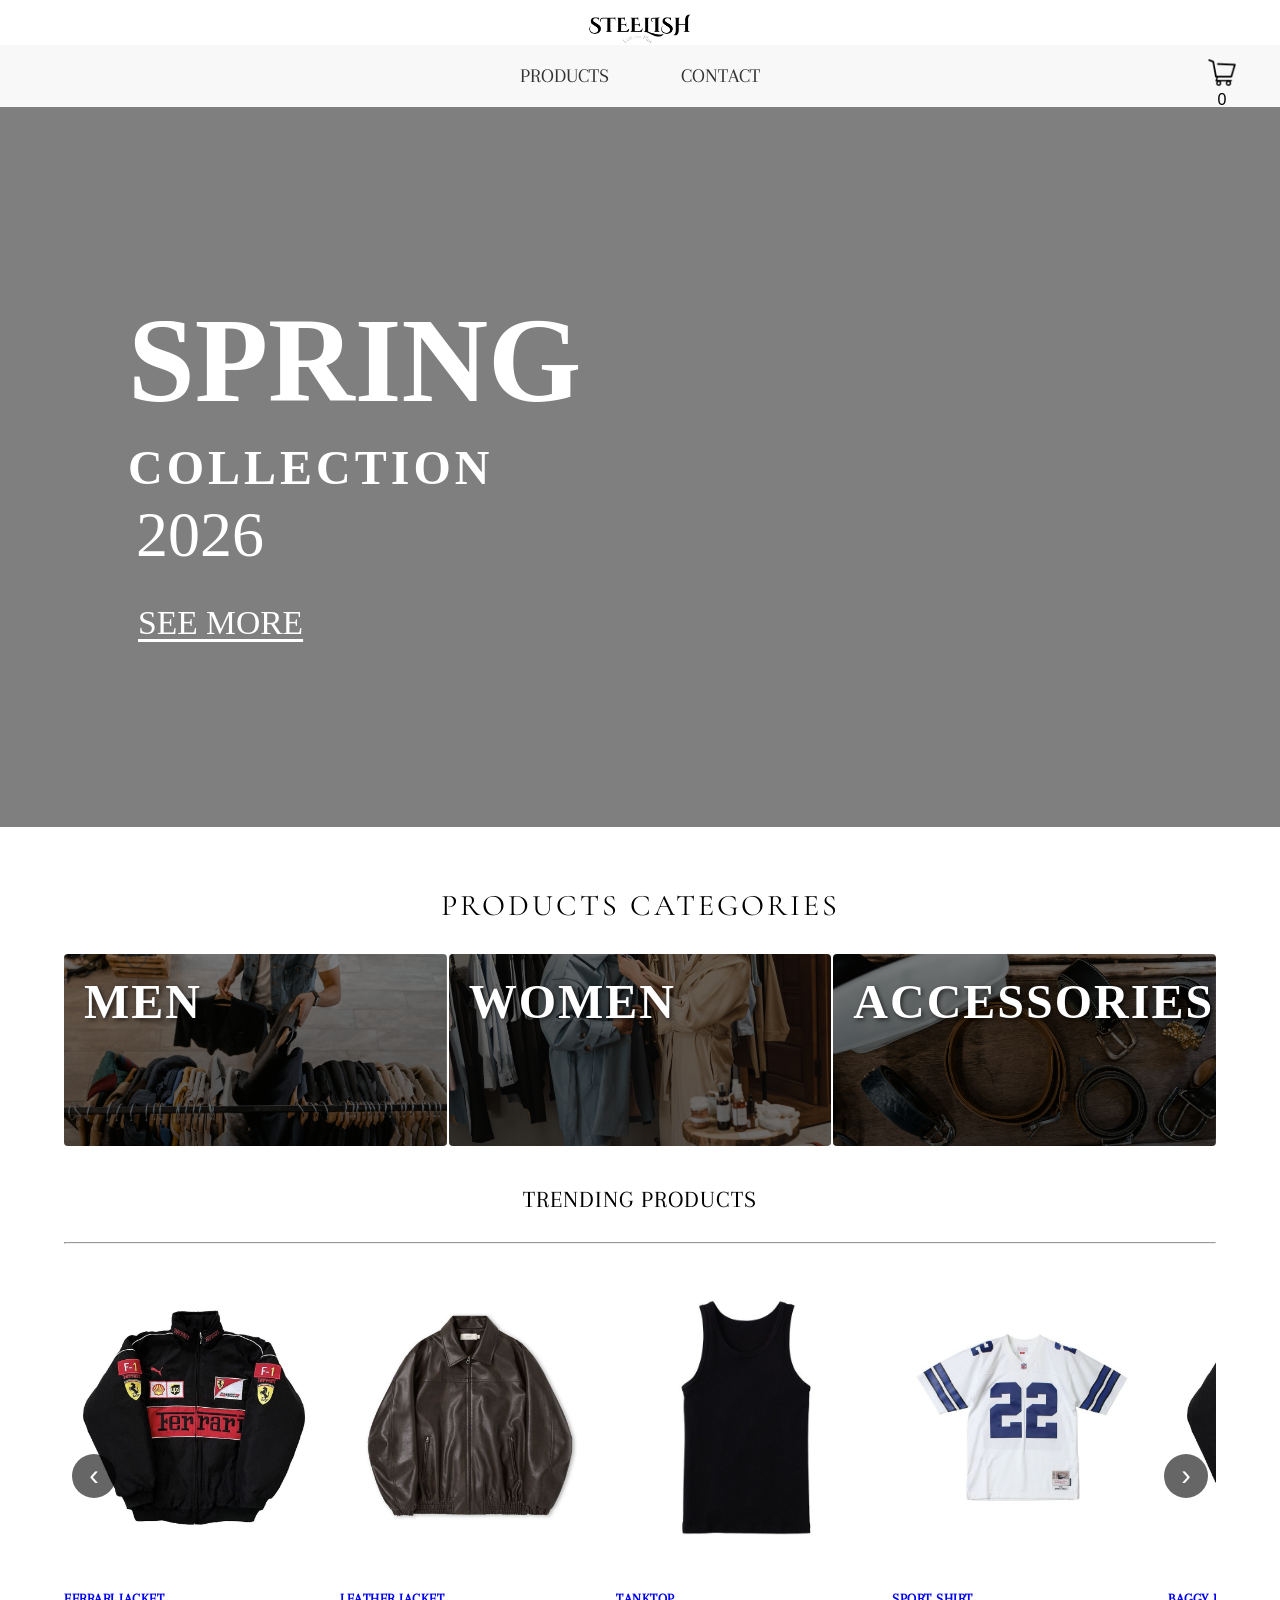
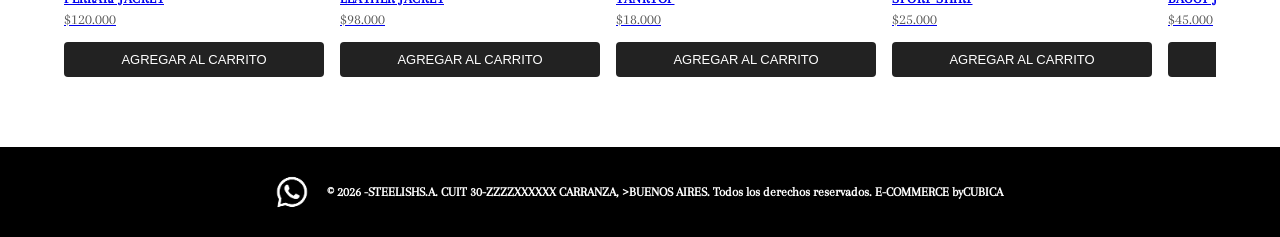
<file: index.html>
<!DOCTYPE html>
<html lang="es">
<head>
    <meta charset="UTF-8">
    <meta name="viewport" content="width=device-width, initial-scale=1.0">
    
    <title>Steelish | Colección Primavera 2026</title>
    <meta name="description" content="Colección primavera 2026 de Steelish: indumentaria y accesorios para hombre y mujer.">
    <link rel="stylesheet" href="css/style-index.css">
    <link rel="preconnect" href="https://fonts.googleapis.com">
<link rel="preconnect" href="https://fonts.gstatic.com" crossorigin>
<link href="https://fonts.googleapis.com/css2?family=Arapey:ital@0;1&family=Cormorant+Garamond:wght@300..700&family=Nunito:wght@200..1000&family=Playwrite+BE+WAL+Guides&display=swap" rel="stylesheet">


<body>
    <header class="nav-container">
        <div class="nav-logo">
           <img class="logo" src="img/logo-web1.png" alt="logo"> 
        </div>
    
     <nav class="navbar">
     <ul class="navlinks">
        <li><a href="html/productos.html">PRODUCTS</a></li>
        
        <li><a href="html/contactos.html">CONTACT</a></li>
      
        
     </ul>
     <div class="carrito-img">
         <button id="abrir-carrito" class="btn-carrito">
             <img src="img/carrito.png" alt="Carrito">
              <span id="contador-carrito">0</span></button></div>
    </nav>
    </header>
    <main class="main-part">
       
       <div class="banner-collection">
        <video autoplay loop muted playsinline class="video-fondo">
    <source src="img/home-video.mp4" type="video/mp4">
  </video>
  
  <div class="velo-fondo"></div>
  <div class="contenido-frente">
       <div class="main-title">
        <h1 class="titulo">SPRING</h1>
        <h2 class="subtitulo">COLLECTION</h2> 
        <h3 class="year">2026</h3>
        <a class="enlace-ver" href="/entregafinal/html/productos.html#spring-collection" class="hook">SEE MORE</a>
       </div>
       </div>
       </div>
      </main>
      <section class="sales-categories-wrapper">
      
        <h3 class="list">PRODUCTS CATEGORIES</h3>
      
       <div class="carousel"> 
         <a href="html/productos.html#men" class="item men">
            
            <h1 class="word">MEN</h1>
         </a>
         
         <a href="html/productos.html#women" class="item women">
          
            <h1 class="word">WOMEN</h1>
         </a>
         <a href="html/productos.html#accessories" class="item accessories">
            
            <h1 class="word ">ACCESSORIES</h1>
         </a>
       </div>
   </section>
 
   
<section class="sales">
  <h2 class="section-title">TRENDING PRODUCTS</h2>
  <hr>

  <div class="trending-wrapper">
    <button class="flecha" id="flecha-prev" aria-label="Anterior">‹</button>
    <div class="carousel-track" id="trending"></div>
    <button class="flecha" id="flecha-next" aria-label="Siguiente">›</button>
  </div>
</section>

<footer class="footer">
     <a class="whatsapp-btn" href="https://wa.me/5491112345678">
      <img  class="what-img" alt="logo" src="img/whatsapp.png"  target="_blank" rel="noopener noreferrer" aria-label="Escribinos por WhatsApp">
   </a>
   <h3 class="footer-title">© 2026 -STEELISHS.A. CUIT 30-ZZZZXXXXXX CARRANZA, >BUENOS AIRES. Todos los derechos reservados.
E-COMMERCE byCUBICA</h3>
</footer>

</body>
<div id="overlay-carrito" class="overlay-carrito"></div>
<aside id="panel-carrito" class="panel-carrito">
  <div class="panel-header">
    <h2 class="carrito-title">TU CARRITO</h2>
    <button id="cerrar-carrito" aria-label="Cerrar">✕</button>
  </div>
  <ul id="lista-carrito" class="lista-carrito"></ul>
  <div class="panel-footer">
    <p>Total: <strong id="total-carrito">$0</strong></p>
    <button id="vaciar-carrito" class="btn-vaciar">VACIAR</button>
  </div>
</aside>

<script src="js/productos.js" ></script>
<script src="js/index.js"></script>
<script src="js/carrito.js"></script>

</html>
</file>
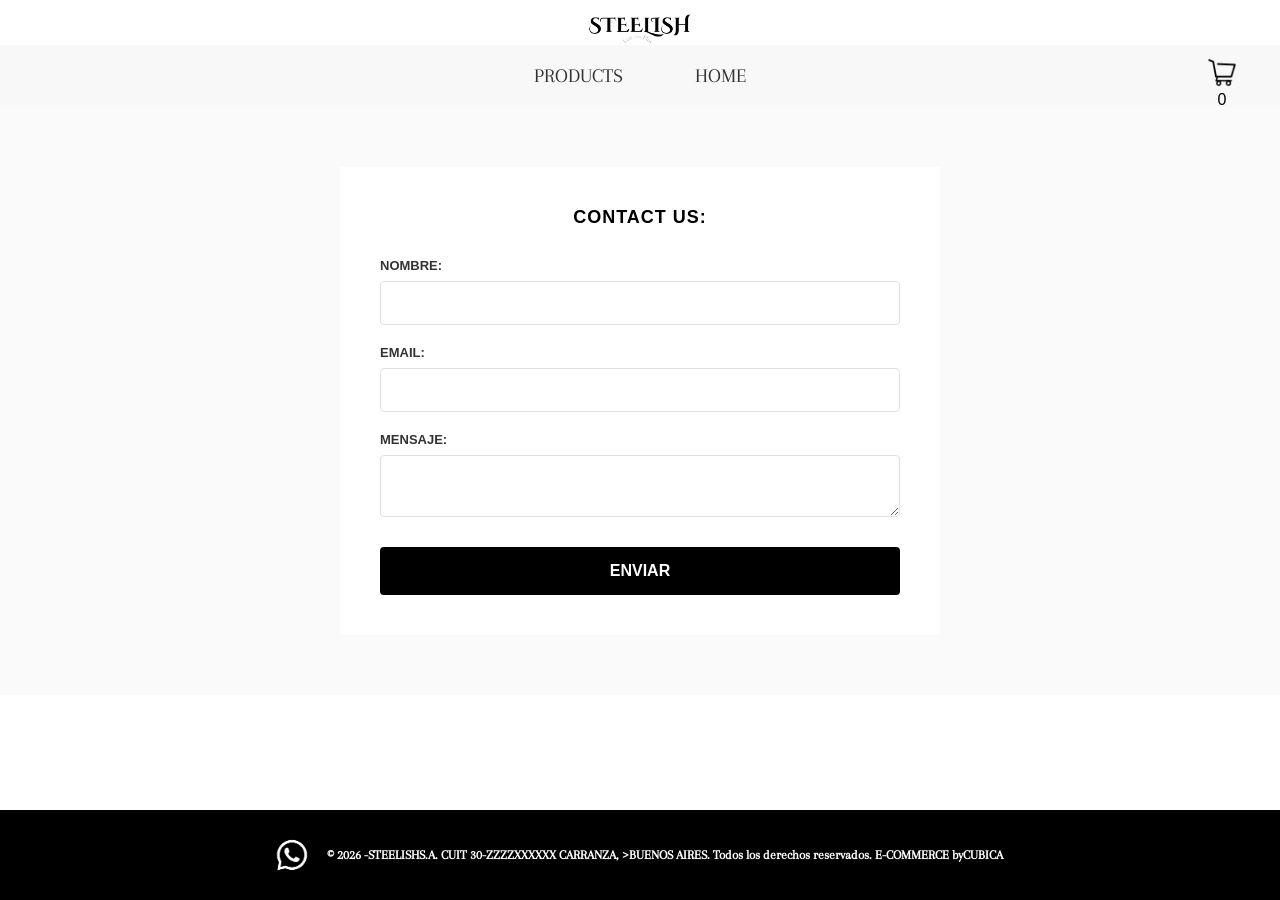
<file: html/contactos.html>
<!DOCTYPE html>
<html lang="es">
<head>
    <meta charset="UTF-8">
    <meta name="viewport" content="width=device-width, initial-scale=1.0">
    <title>contactos</title>
    <link rel="stylesheet" href="../css/style-contacts.css">
    <link rel="preconnect" href="https://fonts.googleapis.com">
    <link rel="preconnect" href="https://fonts.gstatic.com" crossorigin>
    <link href="https://fonts.googleapis.com/css2?family=Nunito:ital,wght@0,200..1000;1,200..1000&display=swap" rel="stylesheet">
    <link rel="preconnect" href="https://fonts.googleapis.com">
    <link rel="preconnect" href="https://fonts.gstatic.com" crossorigin>
    <link href="https://fonts.googleapis.com/css2?family=Arapey:ital@0;1&family=Nunito:ital,wght@0,200..1000;1,200..1000&display=swap" rel="stylesheet">
    <link rel="preconnect" href="https://fonts.googleapis.com">
  <link rel="preconnect" href="https://fonts.gstatic.com" crossorigin>
  <link href="https://fonts.googleapis.com/css2?family=Arapey:ital@0;1&family=Cormorant+Garamond:ital,wght@0,300..700;1,300..700&family=Nunito:ital,wght@0,200..1000;1,200..1000&display=swap" rel="stylesheet">
   <link rel="preconnect" href="https://fonts.googleapis.com">
<link rel="preconnect" href="https://fonts.gstatic.com" crossorigin>
<link href="https://fonts.googleapis.com/css2?family=Arapey:ital@0;1&family=Cormorant+Garamond:ital,wght@0,300..700;1,300..700&family=Nunito:ital,wght@0,200..1000;1,200..1000&family=Playwrite+BE+WAL+Guides&display=swap" rel="stylesheet">
<link rel="preconnect" href="https://fonts.googleapis.com">
<link rel="preconnect" href="https://fonts.gstatic.com" crossorigin>
<link href="https://fonts.googleapis.com/css2?family=Arapey:ital@0;1&family=Cormorant+Garamond:ital,wght@0,300..700;1,300..700&family=Nunito:ital,wght@0,200..1000;1,200..1000&family=Playwrite+BE+WAL+Guides&display=swap" rel="stylesheet">
</head>


<body>
    <header class="nav-container">
        <div class="nav-logo">
           <img class="logo" src="../img/logo-web1.png" alt="logo"> 
        </div>
    
     <nav class="navbar">
     <ul class="navlinks">
        
        <li><a href="productos.html">PRODUCTS</a></li>
        
        <li><a href="../index.html">HOME</a></li>
        
     </ul>
     <div class="carrito-img">
         <button id="abrir-carrito" class="btn-carrito">
             <img src="../img/carrito.png" alt="Carrito">
              <span id="contador-carrito">0</span></button></div>
    </nav>
    </header>
    <main>
        
    <div class="formulario-seccion">
    <form class="formulario-minimalista" action="https://formspree.io/f/xzepwrgb" method="POST">
         <h3 class="formheader">CONTACT US:</h3>
        
        <!-- Campo 1: Nombre -->
        <div class="campo-form">
            <label>NOMBRE:</label>
            <input type="text" name="Nombre" required>
        </div>

        <!-- Campo 2: Email -->
        <div class="campo-form">
            <label>EMAIL:</label>
            <input type="email" name="Email" required>
        </div>

        <!-- Campo 3: Mensaje -->
        <div class="campo-form">
            <label>MENSAJE:</label>
            <textarea name="mensaje" required></textarea>
        </div>

        <button class="boton-full" type="submit">ENVIAR</button>
    </form>
</div>
    </main>
<footer class="footer">
     <a class="whatsapp-btn" href="https://wa.me/5491112345678">
      <img  class="what-img" alt="logo" src="../img/whatsapp.png">

   </a>
   <h3 class="footer-title">© 2026 -STEELISHS.A. CUIT 30-ZZZZXXXXXX CARRANZA, >BUENOS AIRES. Todos los derechos reservados.
E-COMMERCE byCUBICA</h3>
</footer>


</body>
  <div id="overlay-carrito" class="overlay-carrito"></div>
<aside id="panel-carrito" class="panel-carrito">
  <div class="panel-header">
    <h2 class="carrito-title">TU CARRITO</h2>
    <button id="cerrar-carrito" aria-label="Cerrar">✕</button>
  </div>
  <ul id="lista-carrito" class="lista-carrito"></ul>
  <div class="panel-footer">
    <p>Total: <strong id="total-carrito">$0</strong></p>
    <button id="vaciar-carrito" class="btn-vaciar">VACIAR</button>
  </div>
</aside>
    <script src="../js/api.js"></script>
<script src="../js/productos.js"></script>
<script src="../js/index.js"></script>
<script src="../js/carrito.js"></script>
</html>
</file>
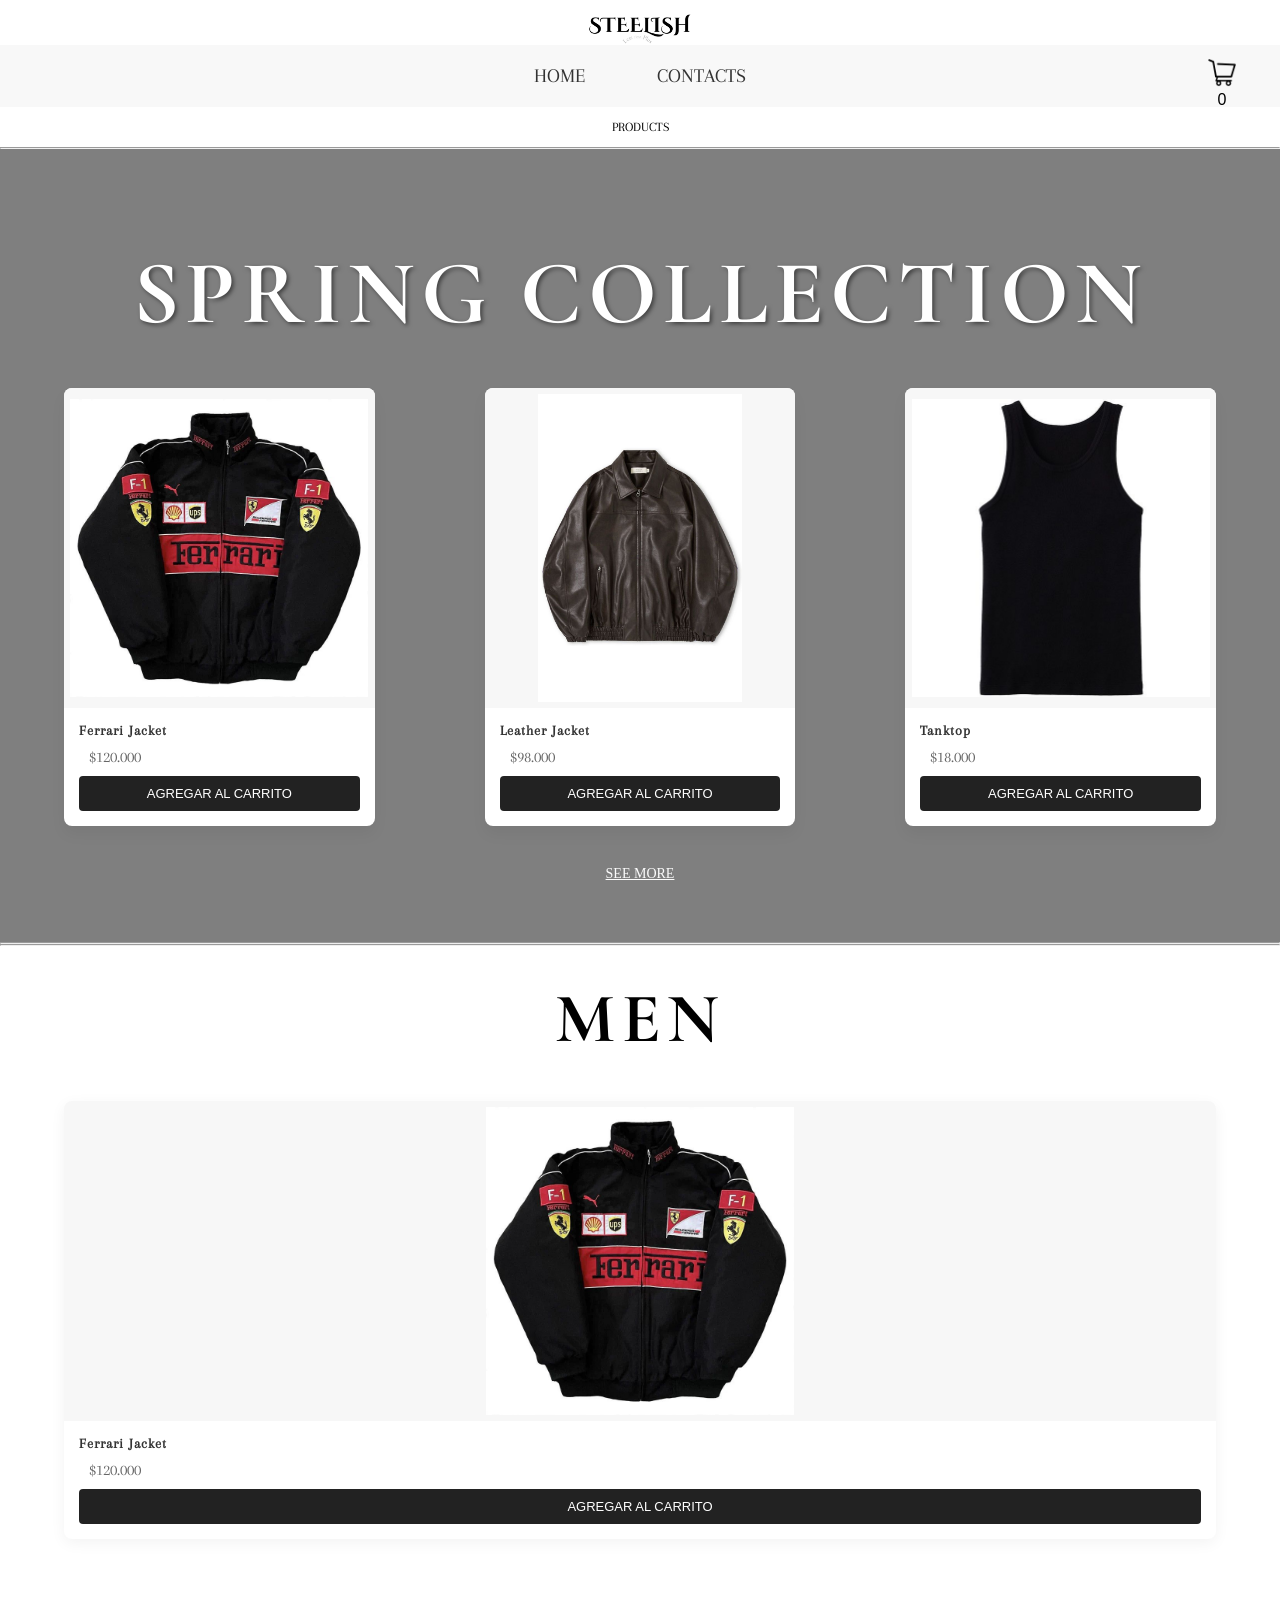
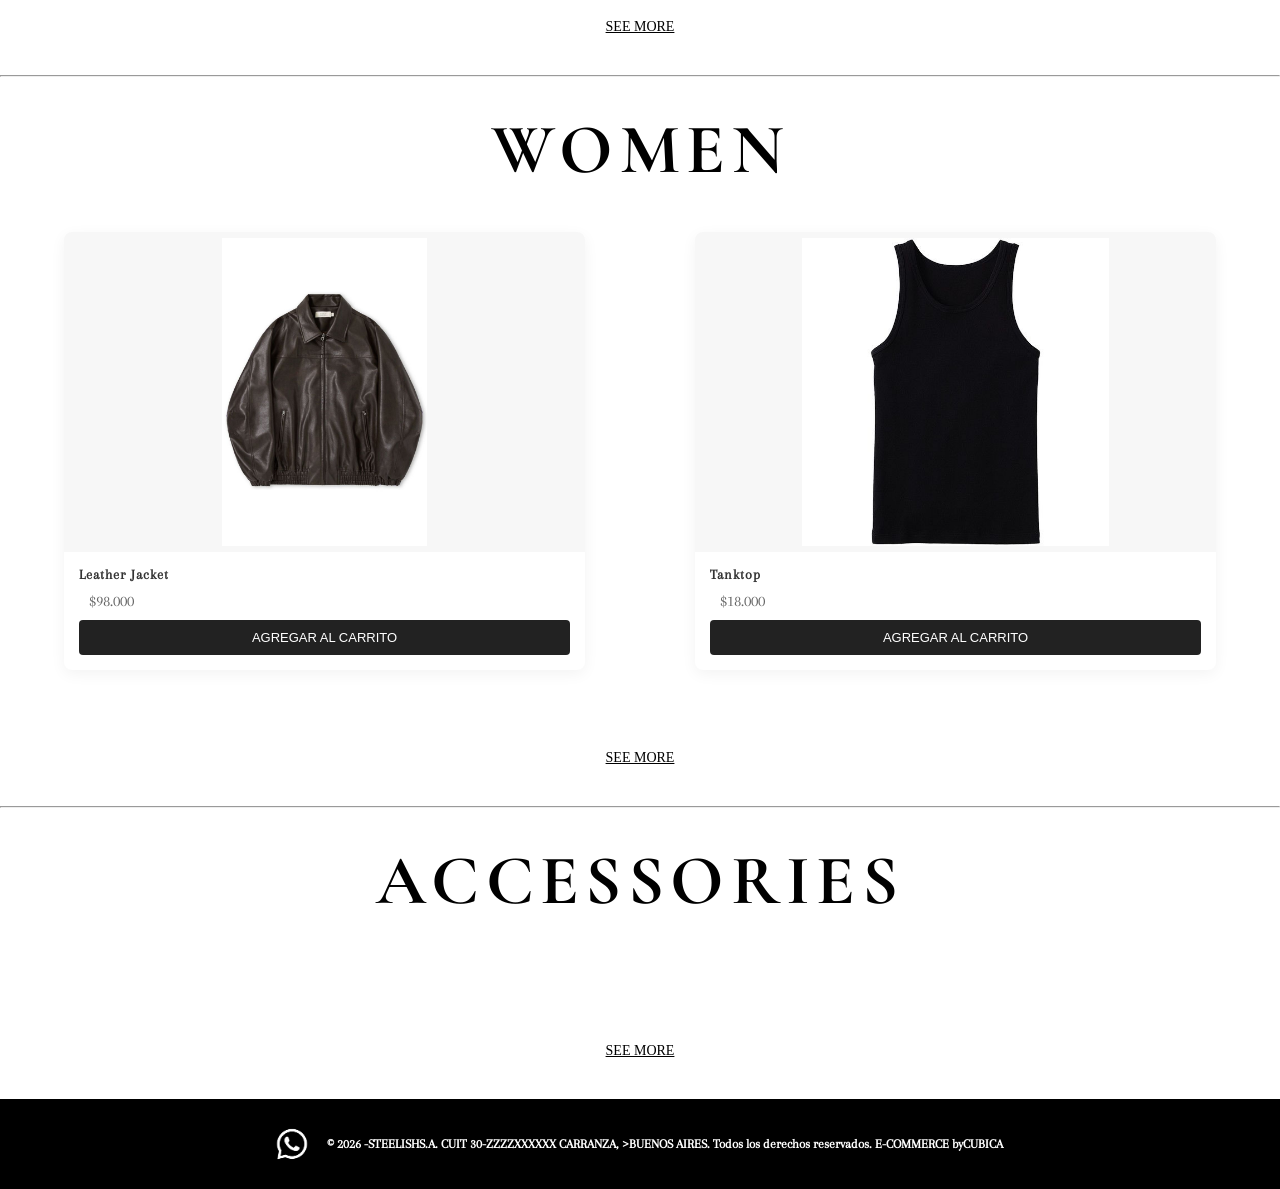
<file: html/productos.html>
<!DOCTYPE html>
<html lang="es">
<head>
    <meta charset="UTF-8">
    <meta name="viewport" content="width=device-width, initial-scale=1.0">
    <title>productos</title>
    <link rel="stylesheet" href="../css/style-products.css">
    <link rel="preconnect" href="https://fonts.googleapis.com">
    <link rel="preconnect" href="https://fonts.gstatic.com" crossorigin>
    <link href="https://fonts.googleapis.com/css2?family=Nunito:ital,wght@0,200..1000;1,200..1000&display=swap" rel="stylesheet">
    <link rel="preconnect" href="https://fonts.googleapis.com">
    <link rel="preconnect" href="https://fonts.gstatic.com" crossorigin>
    <link href="https://fonts.googleapis.com/css2?family=Arapey:ital@0;1&family=Nunito:ital,wght@0,200..1000;1,200..1000&display=swap" rel="stylesheet">
    <link rel="preconnect" href="https://fonts.googleapis.com">
  <link rel="preconnect" href="https://fonts.gstatic.com" crossorigin>
  <link href="https://fonts.googleapis.com/css2?family=Arapey:ital@0;1&family=Cormorant+Garamond:ital,wght@0,300..700;1,300..700&family=Nunito:ital,wght@0,200..1000;1,200..1000&display=swap" rel="stylesheet">
   <link rel="preconnect" href="https://fonts.googleapis.com">
<link rel="preconnect" href="https://fonts.gstatic.com" crossorigin>
<link href="https://fonts.googleapis.com/css2?family=Arapey:ital@0;1&family=Cormorant+Garamond:ital,wght@0,300..700;1,300..700&family=Nunito:ital,wght@0,200..1000;1,200..1000&family=Playwrite+BE+WAL+Guides&display=swap" rel="stylesheet">
<link rel="preconnect" href="https://fonts.googleapis.com">
<link rel="preconnect" href="https://fonts.gstatic.com" crossorigin>
<link href="https://fonts.googleapis.com/css2?family=Arapey:ital@0;1&family=Cormorant+Garamond:ital,wght@0,300..700;1,300..700&family=Nunito:ital,wght@0,200..1000;1,200..1000&family=Playwrite+BE+WAL+Guides&display=swap" rel="stylesheet">
</head>


<body>
    <header class="nav-container">
        <div class="nav-logo">
           <img class="logo" src="../img/logo-web1.png" alt="logo"> 
        </div>
    
     <nav class="navbar">
     <ul class="navlinks">
        
        
       
        <li><a href="../index.html">HOME</a></li>
        <li><a href="contactos.html">CONTACTS</a></li>
        
     </ul>
     <div class="carrito-img">
         <button id="abrir-carrito" class="btn-carrito">
             <img src="../img/carrito.png" alt="Carrito">
              <span id="contador-carrito">0</span></button></div>
    </nav>
    </header>
 <main>
    <h1 class="main-title">PRODUCTS</h1>
    <HR>

    <section class="spring-collection" id="spring-collection">
       <video autoplay loop muted playsinline class="video-fondo">
    <source src="../img/backvideo.mp4" type="video/mp4">
  </video>
  
  <div class="velo-fondo"></div>

  <div class="contenido-frente">
    <h2 class="titulo-spring">SPRING COLLECTION</h2>
    
   <div class="catalogo-grid" id="contenedor-spring"></div>

    <div class="see-more-container-spring">
      <a href="spring-collection.html" class="see-more-link-spring">SEE MORE</a>
    </div>
    </div>
  </div>
    
      
    </section>
    <hr>
             


    <hr>

    </section>
    <section class="section" id="men">
        <h1 class="title">MEN</h1>
     <div class="catalogo-grid" id="contenedor-men"></div>
     

    </div>
    <div class="see-more-container">
      <a href="hombres.html" class="see-more-link">SEE MORE</a>
    </div>
    </section >
    <HR>
    <section class="section" id="women">
        <h1 class="title">WOMEN</h1>
  <div class="catalogo-grid" id="contenedor-women"></div>
       

    </div>
    <div class="see-more-container">
      <a href="women.html" class="see-more-link">SEE MORE</a>
    </div>
    <hr>

    </section>
    <section class="section" id="accessories">
        <h1 class="title">ACCESSORIES</h1>
    <div class="catalogo-grid" id="contenedor-accessories"></div>
        <!-- Producto 1 -->
       
 

    </div>
    <div class="see-more-container">
      <a href="accessories.html" class="see-more-link">SEE MORE</a>
    </div>

    </section>
 </main>


 <footer class="footer">
      <a class="whatsapp-btn" href="https://wa.me/5491112345678">
      <img  class="what-img" alt="logo" src="../img/whatsapp.png">

   </a>
   <h3 class="footer-title">© 2026 -STEELISHS.A. CUIT 30-ZZZZXXXXXX CARRANZA, >BUENOS AIRES. Todos los derechos reservados.
E-COMMERCE byCUBICA</h3>
</footer>
</body>
    <div id="overlay-carrito" class="overlay-carrito"></div>
<aside id="panel-carrito" class="panel-carrito">
  <div class="panel-header">
    <h2 class="carrito-title">TU CARRITO</h2>
    <button id="cerrar-carrito" aria-label="Cerrar">✕</button>
  </div>
  <ul id="lista-carrito" class="lista-carrito"></ul>
  <div class="panel-footer">
    <p>Total: <strong id="total-carrito">$0</strong></p>
    <button id="vaciar-carrito" class="btn-vaciar">VACIAR</button>
  </div>
</aside>
    <script src="../js/api.js"></script>
<script src="../js/productos.js"></script>
    <script src="../js/renderizado.js"></script>
    <script src="../js/carrito.js"></script>
</html>
</file>
<file: css/style-index.css>
/* --- RESET CSS --- */
* {
    box-sizing: border-box;
    margin: 0;
    padding: 0;
}

.nav-container{
  display:flex;
  flex-direction:column;
  align-items:center;


}

.nav-logo{
  display:flex;
  justify-content:center;
  width:10%;
  height:auto;
  align-items:center;
     margin-top: 10px;  
    
  

}

.logo{
  width:100%;
  height:10%;

}

.navbar{
  background-color: #f8f8f8;
    border-width: 1px;
    font-family: "Arapey";
    font-size: 20px;
    justify-content: center;
    align-items: center;
    padding: 20px 40px;
    position: relative;
    width:100%;
}

.navlinks{
  list-style: none;
  gap: 40px; 
  display:flex;
  justify-content:center;
}
.navlinks a {
    text-decoration: none;
    color: #333; /* Color oscuro que contrasta con tu fondo claro #f8f8f8 */
    padding: 8px 16px;
    transition: all 0.3s ease; /* Hace que el cambio de color sea suave */
}
.navlinks a:hover {
    background-color: #555;
    color: white; 
    border-radius: 4px;
}






.main-part {
    width:100%;
    height:auto;
}
.year{
    display:flex;
    justify-content:center;
    font-weight:normal;
    font-family:"Playwrite Belgique Wallonie-Bruxelles Guides", "sans-serif";
    transform: translate(-25%, -10%); /* Centra el texto exactamente */

}

.list{
    display:flex;
     letter-spacing: 3px;
    font-size: 30px;
   font-weight: normal;
   font-family: "Cormorant Garamond";
  color: black;
  justify-content:center;
   margin-bottom: 30px;
}
.carousel{
    display:grid;
    grid-template-columns: repeat(3, 1fr);
    width: 100%;
    height: 15vw;
    gap: 2px;
    padding: 0 5%;
    
   

}
.item{
     background-color: #e5e4e4d0;
  padding: 20px;
  color: #F5FFFA;
  place-items: center;
  background-size:cover;
  background-position:center;
  position:relative;
   cursor: pointer;
  transition: transform 0.3s ease;
   text-decoration:none;
  border-radius: 4px;
  overflow: hidden;
}
.item h1{
    color: white;
  font-family:"Playwrite Belgique Wallonie-Bruxelles Guides", "sans-serif";
  font-size: 3rem;
  letter-spacing: 2px;
  font-weight: bold;
  z-index: 1; /* Asegura que el texto quede arriba del fondo */
    text-shadow: 2px 2px 4px rgba(0, 0, 0, 0.6); 
}

.item:hover {
  transform: scale(1.02);
}


.men {
  background-image: linear-gradient(rgba(0,0,0,0.5), rgba(0,0,0,0.65)), url('../img/men-cl.jpg');
}

.women {
  background-image: linear-gradient(rgba(0,0,0,0.5), rgba(0,0,0,0.55)), url('../img/women-cl.jpg');
}

.accessories {
  background-image: linear-gradient(rgba(0,0,0,0.5), rgba(0,0,0,0.7)), url('../img/accesso-cl.jpg');
}

  
.banner-collection {
   position: relative;
 
  background-position: center;
  min-height: 80vh; 
  width: 100%;

  display: flex;
  justify-content: flex-start; /* Empuja el bloque a la izquierda */
  align-items: center;        /* Centrado vertical */
  padding: 40px 10%; 
  box-sizing: border-box;
}

.main-title {
  display: flex;
  flex-direction: column;   /* Uno abajo del otro */
  align-items: flex-start;  /* Alinea al inicio del bloque */
  text-align: left;         /* Texto a la izquierda */
  gap: 10px;                /* Separación uniforme */
  max-width: 600px;
  color: #ffffff;           /* Asegura el color blanco para los textos */
}

/* Estilos de tipografía fluidos */
.titulo {
  font-size: clamp(7.5rem, 9vw, 8rem);
  font-weight: bold;
  margin: 0;
  text-transform: uppercase;
}

.subtitulo {
  font-size: clamp(1.5rem, 4vw, 3rem);
  letter-spacing: 4px;
  margin: 0;
}

.year {
  font-size: clamp(2.8rem, 7vw, 4rem);
  margin-left: 40px;
}

.enlace-ver {
  margin-top: 15px;
  margin-left:10px;
  color: #ffffff;
  text-decoration: underline;
  text-underline-offset: 5px;
  font-size: 2.1rem;
  transition: transform 0.4s ease; /* Suaviza el zoom */
}
.enlace-ver:hover {
    background-color: #404040;
    color: white; /* Cambia el texto a blanco para que se lea sobre el fondo gris */
    border-radius: 4px;
    transform: scale(1.2);
   

}
.sales {
 width: 100%;
  max-width: 100%; /* Permite que ocupe el ancho total de la pantalla */
  margin: 0; 
  padding: 40px 5%; /* Usamos un porcentaje (5%) para que respire un poco a los costados pero ocupe casi todo */
  box-sizing: border-box; /* Asegura que el padding no genere scroll horizontal extra */
  font-family: "Arapey", sans-serif;
  
}
.section-title {
  text-align: center;
  margin-bottom: 30px;
  font-size: 1.5rem;
  letter-spacing: 1px;
  font-weight:normal;
}
.carousel-track {
  display: flex;
  gap: 50px;
  overflow-x: auto;
  scroll-snap-type: x mandatory; 
  scrollbar-width: thin;
  scrollbar-color: #333 #e0e0e0;
}
.carousel-track::-webkit-scrollbar {
  height: 6px; 
}
.carousel-track::-webkit-scrollbar-track {
  background: #e0e0e0; 
}
.carousel-track::-webkit-scrollbar-thumb {
  background-color: #333; 
  border-radius: 10px;
}.product-card {
  flex: 0 0 calc(25% - 15px); 
  min-width: 250px;
  scroll-snap-align: start;
}


.product-card {
 flex: 0 0 calc(25% - 20px); 
  min-width: 250px;
  scroll-snap-align: start;
  display: flex;
  flex-direction: column;
  justify-content: flex-start;
  gap: 15px;
  text-decoration: none; /* Quita el subrayado feo de los enlaces */
  color: inherit; /* Evita que el texto se vuelva azul */
  transition: transform 0.3s ease; /* Prepara el movimiento suave */
}
.product-card:hover {
  transform: translateY(-8px); /* Sube la tarjeta 8 pixeles */
}



.product-card img {
  width: 100%;
  aspect-ratio: 3/4; 
  object-fit: contain; 
  background-color: #ffffff; 
  border-radius: 4px;
}

.img-container {
  width: 100%;
  aspect-ratio: 3/4;
  border-radius: 4px;
  overflow: hidden; /* Evita que la imagen se salga del borde al hacer zoom */
  background-color: #ffffff;
}
.img-container img {
  width: 100%;
  height: 100%;
  padding:1vw;
  object-fit: contain;
  transition: transform 0.4s ease; /* Suaviza el zoom */
}
.product-card:hover .img-container img {
  transform: scale(1.05); /* Agranda la imagen un 5% */
}

.product-info {
  padding-top: 0; 
  text-align: left;
  display: flex;
  flex-direction: column;
  gap: 5px; 
}

.product-info h3 {
  font-size: 0.85rem;
  font-weight: 600;
  margin: 0;
  text-transform: uppercase; 
  letter-spacing: 0.5px;
}

.product-info .price {
  font-size: 0.95rem;
  font-weight: 400;
  color: #555;
  margin: 0;
}


.carousel-track {
  padding-bottom: 30px; 
}
.footer{
  display: flex;
  justify-content: center;
  align-items: center; /* Agrega esto para centrar verticalmente */
  background-color: black;
  width: 100%;
  padding: 20px; 
}
.footer-title{
  font-family:"arapey";
  color:white;
  font-size:0.8rem;
  padding:10px;

}
html {
  scroll-behavior: smooth;
}
#men{
  scroll-margin-top: 80px; /* la altura de tu header */
}
#women{
  scroll-margin-top: 80px; /* la altura de tu header */
}
#spring-collection{
  scroll-margin-top: 80px; /* la altura de tu header */
}
#accessories{
  scroll-margin-top: 80px; /* la altura de tu header */
}

.video-fondo {
  position: absolute;
  top: 0;
  left: 0;
  width: 100%;
  height: 100%;
  object-fit: cover; 
  z-index:-2; 
}
.velo-fondo {
  position: absolute;
  top: 0;
  left: 0;
  width: 100%;
  height: 100%;
  background-color: rgba(0, 0, 0, 0.5); /* Un velo semitransparente como el de tu imagen */
  z-index: -1;
}
.contenido-frente {
  position: relative;
  z-index: 1; 
  width: 100%;
}
.sales-categories-wrapper {
  padding-top: 60px; /* separa del hero, le da respiro */
}

/* MEDIA QUERIES */
@media (max-width: 768px) {
  .nav-logo {
    width: 30%; 
  }
    .navbar {
    padding: 15px 20px;
  }
  
  
   
}
@media (max-width: 480px) {
  .navlinks a {
    font-size: 16px;
    padding: 6px 12px;
  }
  .titulo{
     font-size: clamp(5.5rem, 15vw, 5rem);
}
.banner-collection {
    padding: 40px 6%;
}
}


@media (max-width: 480px) {
  .carousel {
    grid-template-columns: 1fr;
    height: auto;
    padding:1vw;
  }
  .item {
    height: 45vw;
    
  }
  .list{
    padding-left:2vw;
  }
}


.trending-wrapper {
  position: relative;
}

.carousel-track {
  display: flex;
  gap: 16px;
  overflow-x: auto;
  scroll-snap-type: x mandatory;
  scrollbar-width: none;          /* oculta la barra en Firefox */
}
.carousel-track::-webkit-scrollbar { display: none; }   /* oculta la barra en Chrome/Safari */

.carousel-track .product-card {
  flex: 0 0 260px;                /* cada tarjeta mide 260px y no se achica */
  scroll-snap-align: start;
}

.flecha {
  position: absolute;
  top: 50%;
  transform: translateY(-50%);
  z-index: 2;
  width: 44px;
  height: 44px;
  border: none;
  border-radius: 50%;
  background: rgba(0, 0, 0, 0.6);
  color: #fff;
  font-size: 1.8rem;
  cursor: pointer;
}
#flecha-prev { left: 8px; }
#flecha-next { right: 8px; }

.btn-carrito {
  background: none; border: none; cursor: pointer;
  font-size: 1rem; color: inherit;
}

.overlay-carrito {
  position: fixed; inset: 0; background: rgba(0,0,0,.5);
  opacity: 0; pointer-events: none; transition: opacity .3s; z-index: 998;
}
.overlay-carrito.visible { opacity: 1; pointer-events: auto; }

.panel-carrito {
  position: fixed; top: 0; right: 0; height: 100%; width: 360px; max-width: 90%;
  background: #fff; color: #000; z-index: 999;
  display: flex; flex-direction: column;
  transform: translateX(100%); transition: transform .3s ease;
}
.panel-carrito.abierto { transform: translateX(0); }

.panel-header, .panel-footer { padding: 16px; display: flex; justify-content: space-between; align-items: center; }
.panel-header button { background: none; border: none; font-size: 1.2rem; cursor: pointer; }

.lista-carrito { list-style: none; margin: 0; padding: 0 16px; flex: 1; overflow-y: auto; }
.item-carrito { display: flex; gap: 12px; padding: 12px 0; border-bottom: 1px solid #ddd; }
.item-carrito img { width: 70px; height: 70px; object-fit: contain; }
.item-cantidad button { width: 26px; height: 26px; cursor: pointer; }
.item-cantidad span { margin: 0 8px; }
.carrito-vacio { padding: 24px 0; text-align: center; }



  .card-button {
  width: 100%;
  padding: 10px 0;
  background-color: #222;
  color: #fff;
  border: none;
  border-radius: 4px;
  font-size: 13px;
  text-transform: uppercase;
  cursor: pointer;
  transition: background-color 0.3s ease;
    margin-top: auto;
  }
.card-button:hover {
  background: #fff;
  color: #000;
}

.card-button:active {
  transform: scale(0.98);
}

.btn-carrito img {
  
  align-items: flex-end;
  width: 80%;
  height: 80%;
  object-fit: contain;
}

.btn-carrito {
  position: absolute;
  right: 40px;
  top: 50%;
  transform: translateY(-50%);
  width: 36px;
  height: 36px;
  border: none;
  cursor: pointer;
  background-color: transparent;

  background-size: contain;
  background-repeat: no-repeat;
  background-position: center;
}

@media (max-width: 480px) {
  .btn-carrito {
    right: 10px;
    width: 28px;
    height: 28px;
  }
}

.carrito-title{
  font-family:"Nunito";
}
.btn-vaciar{
   background-color: #222;
  color: #fff;
  border: none;
  border-radius: 4px;
  font-size: 13px;
  text-transform: uppercase;
  cursor: pointer;
  transition: background-color 0.3s ease;
    padding:10px;

}
.whatsapp-btn{
  display:flex;
  justify-content: flex-end;

}
.what-img{
  width:50px;
  
}
</file>
<file: css/style-contacts.css>
/* --- RESET CSS --- */
* {
    box-sizing: border-box;
    margin: 0;
    padding: 0;
}
.nav-container{
  display:flex;
  flex-direction:column;
  align-items:center;


}

.nav-logo{
  display:flex;
  justify-content:center;
  width:10%;
  height:auto;
  align-items:center;
     margin-top: 10px;  
  

}

.logo{
  width:100%;
  height:auto;

}

.navbar{
  background-color: #f8f8f8;
    border-width: 1px;
    font-family: "Arapey";
    font-size: 20px;
    justify-content: center;
    align-items: center;
    padding: 20px 40px;
    position: relative;
    width:100%;
}

.navlinks{
  list-style: none;
  gap: 40px; 
  display:flex;
  justify-content:center;
}
.navlinks a {
    text-decoration: none;
    color: #333; /* Color oscuro que contrasta con tu fondo claro #f8f8f8 */
    padding: 8px 16px;
    transition: all 0.3s ease; /* Hace que el cambio de color sea suave */
}
.navlinks a:hover {
    background-color: #555;
    color: white; /* Cambia el texto a blanco para que se lea sobre el fondo gris */
    border-radius: 4px;
}

.formulario-seccion {
    padding: 60px 20px;
    background-color: #fafafa; /* Un gris casi blanco, muy elegante */
    display: flex;
    justify-content: center; /* Centra el formulario en la pantalla */
}

.formulario-minimalista {
    background-color: white;
    width: 100%;
    max-width: 600px; /* Evita que sea gigantesco en pantallas grandes */
    padding: 40px;
    box-sizing: border-box;
    /* Eliminamos el border: 2px solid black para un look más limpio */
   

}

footer {
    background-color: black;
    color: white;
    text-align: center;
    padding: 30px;
}


/* CAMPOS */
.campo-form {
    display: flex;
    flex-direction: column; /* Apila el label arriba del input */
    margin-bottom: 20px;
    text-align: left; /* Alinea los textos a la izquierda */
}

.campo-form label {
    font-family: 'Arial', sans-serif;
    font-size: 13px;
    font-weight: bold;
    margin-bottom: 8px;
    color: #333;
}
.campo-form input:focus, 
.campo-form textarea:focus {
    outline: none;
    border-color: black; /* El borde se oscurece al escribir */
}

.campo-form input, 
.campo-form textarea {
    width: 100%; /* Ocupa todo el ancho disponible */
    padding: 12px 15px; /* Le da mucha altura y aire interior */
    border: 1px solid #e0e0e0; /* Borde gris muy clarito */
    border-radius: 4px; /* Esquinas apenas redondeadas */
    font-family: inherit; /* Hereda la fuente de la página */
    font-size: 16px;
    box-sizing: border-box; /* Evita que el padding rompa el ancho */
    transition: border-color 0.3s ease;
}

.formheader{
    
   text-align: center;
    font-family: 'Arial', sans-serif;
    font-size: 18px;
    margin-bottom: 30px;
    letter-spacing: 1px;
}



.boton-full {
   background-color: black;
    color: white;
    font-family: 'Arial', sans-serif;
    font-size: 16px;
    font-weight: bold;
    width: 100%; /* En lugar de usar un padding enorme de 200px */
    padding: 15px;
    border: none;
    border-radius: 4px;
    cursor: pointer;
    transition: background-color 0.3s ease;
    margin-top: 10px;
    

}
.boton-full:hover{
    background-color: #333; /* Un negro más claro al pasar el mouse */
}

.am-title{
    text-align: left;
    font-size:50px;
    font-weight:bold;

    font-family: 'Arial', sans-serif;
    color: #000000 ;
    letter-spacing: 2px; /* Un poco de separación */
    padding: 40px 290px;
    margin-bottom: 20px ; /* Esto crea el "aire" y aleja el carrusel hacia abajo */


}
.footer{
  display: flex;
  justify-content: center;
  align-items: center; /* Agrega esto para centrar verticalmente */
  background-color: black;
  width: 100%;
  padding: 20px; 
}
.footer-title{
  font-family:"arapey";
  color:white;
  font-size:0.8rem;
  padding:10px;

}

@media (max-width: 768px) {
  .nav-logo {
    width: 30%; 
  }
    .navbar {
    padding: 15px 20px;
  }
  .navlinks {
    
    align-items: center;
    gap: 15px;
  }
}
html, body {
  height: 100%;
}

body {
  display: flex;
  flex-direction: column;
  min-height: 100vh;
}

main {
  flex: 1; 
}

.btn-carrito {
  background: none; border: none; cursor: pointer;
  font-size: 1rem; color: inherit;
}

.overlay-carrito {
  position: fixed; inset: 0; background: rgba(0,0,0,.5);
  opacity: 0; pointer-events: none; transition: opacity .3s; z-index: 998;
}
.overlay-carrito.visible { opacity: 1; pointer-events: auto; }

.panel-carrito {
  position: fixed; top: 0; right: 0; height: 100%; width: 360px; max-width: 90%;
  background: #fff; color: #000; z-index: 999;
  display: flex; flex-direction: column;
  transform: translateX(100%); transition: transform .3s ease;
}
.panel-carrito.abierto { transform: translateX(0); }

.panel-header, .panel-footer { padding: 16px; display: flex; justify-content: space-between; align-items: center; }
.panel-header button { background: none; border: none; font-size: 1.2rem; cursor: pointer; }

.lista-carrito { list-style: none; margin: 0; padding: 0 16px; flex: 1; overflow-y: auto; }
.item-carrito { display: flex; gap: 12px; padding: 12px 0; border-bottom: 1px solid #ddd; }
.item-carrito img { width: 70px; height: 70px; object-fit: contain; }
.item-cantidad button { width: 26px; height: 26px; cursor: pointer; }
.item-cantidad span { margin: 0 8px; }
.carrito-vacio { padding: 24px 0; text-align: center; }


.btn-carrito img {
  
  align-items: flex-end;
  width: 80%;
  height: 80%;
  object-fit: contain;
}

.btn-carrito {
  position: absolute;
  right: 40px;
  top: 50%;
  transform: translateY(-50%);
  width: 36px;
  height: 36px;
  border: none;
  cursor: pointer;
  background-color: transparent;

  background-size: contain;
  background-repeat: no-repeat;
  background-position: center;
}

@media (max-width: 480px) {
  .btn-carrito {
    right: 10px;
    width: 28px;
    height: 28px;
  }
}
.carrito-title{
  font-family:"Nunito";
}
.btn-vaciar{
   background-color: #222;
  color: #fff;
  border: none;
  border-radius: 4px;
  font-size: 13px;
  text-transform: uppercase;
  cursor: pointer;
  transition: background-color 0.3s ease;
    padding:10px;

}
.whatsapp-btn{
  display:flex;
  justify-content: flex-end;

}
.what-img{
  width:50px;
  
}
</file>
<file: css/style-products.css>
/* --- RESET CSS --- */
* {
    box-sizing: border-box;
    margin: 0;
    padding: 0;
}
.nav-container{
  display:flex;
  flex-direction:column;
  align-items:center;


}

.nav-logo{
  display:flex;
  justify-content:center;
  width:10%;
  height:auto;
  align-items:center;
     margin-top: 10px;  
  

}

.logo{
  width:100%;
  height:10%;

}

.navbar{
  background-color: #f8f8f8;
    border-width: 1px;
    font-family: "Arapey";
    font-size: 20px;
    justify-content: center;
    align-items: center;
    padding: 20px 40px;
    position: relative;
    width:100%;
}

.navlinks{
  list-style: none;
  gap: 40px; 
  display:flex;
  justify-content:center;
}
.navlinks a {
    text-decoration: none;
    color: #333; /* Color oscuro que contrasta con tu fondo claro #f8f8f8 */
    padding: 8px 16px;
    transition: all 0.3s ease; /* Hace que el cambio de color sea suave */
}
.navlinks a:hover {
    background-color: #555;
    color: white; /* Cambia el texto a blanco para que se lea sobre el fondo gris */
    border-radius: 4px;
}


.title{
    display:flex;
    margin-top:30px;
    font-weight:normal;
    letter-spacing: 0.5vw;
    font-family: "Cormorant Garamond";
    font-size: 70px;
    justify-content: center;
    align-items: center;
    font-weight:bold;

}
.catalogo-grid{
  display:grid;
  grid-template-columns: repeat(auto-fit, minmax(250px, 1fr));
  gap: 40px 110px; 
  padding: 40px 5%;
  width: 100%;
  box-sizing: border-box;
  justify-content: center;
  
  
  
}
.catalogo-grid .product-card {
  flex: none; /* Anula el "flex: 0 0 calc(25% - 20px)" del index */
  width: 100%; /* Hace que la tarjeta ocupe todo el ancho de su celda en la grilla */
  scroll-snap-align: none;
  
  margin: 0 auto; /* 0 margen arriba/abajo, 'auto' centra a los costados */
   
}
.product-card{

    background-color: #ffffff;
    border-radius: 8px;
    overflow: hidden;
    box-shadow: 0 4px 15px rgba(0, 0, 0, 0.05);
    display: flex;
    gap:0;
    
   flex-direction: column;
   transition: transform 0.3s ease, box-shadow 0.3s ease;
   font-family: 'Arapey', sans-serif;
}
.product-card:hover {
  transform: translateY(-5px); 
  box-shadow: 0 8px 20px rgba(0, 0, 0, 0.1);
}
.img-card{
    width:100%;
    height: 320px;
    background-color: #f7f7f7;
     flex-shrink: 0; 
    
}
.img-card img{
    width:100%;
    height:100%;
    object-fit:contain;
    padding:0.5vw;

}
.card-info{
    display:flex;
    flex-direction:column;
    padding:15px;
    gap:10px;
     flex-grow: 1;
     min-height: 90px;
}

.card-title {
  font-size: 14px;
  font-weight: 600;
  letter-spacing: 1px;
  color: #333;
  margin: 0;
  padding-left: 0;
}

.card-price {
  font-size: 16px;
  color: #666;
  margin: 0;
  padding-left: 10px;
}

/* Botón elegante */
.card-button {
  width: 100%;
  padding: 10px 0;
  background-color: #222;
  color: #fff;
  border: none;
  border-radius: 4px;
  font-size: 13px;
  text-transform: uppercase;
  cursor: pointer;
  transition: background-color 0.3s ease;
    margin-top: auto;

}

.card-button:hover {
  background-color: #555;
}
.main-title{
    display:flex;
    justify-content:center;
    font-size: 1vw;
   font-weight: normal;
   margin: 0;
   text-transform: uppercase;
  margin: 1vw;
   font-family: 'Arapey', sans-serif;
}
.see-more-container {
  margin: 40px;
  display:flex;
  justify-content:center;
}

.see-more-link {
  color: #000;
  text-decoration: underline;
  font-size: 14px;
  cursor: pointer;
}
.spring{
     background-image: linear-gradient(rgba(0,0,0,0.2), rgba(0,0,0,0.3)), url('../img/background.jpg');
     background-size:cover;
     background-position:center;
}



.product-card-spring{
    background-color: #ffffff;
    border-radius: 8px;
    overflow: hidden;
    box-shadow: 0 8px 15px rgba(0, 0, 0, 0.05);
    display: flex;
    
   flex-direction: column;
   transition: transform 0.3s ease, box-shadow 0.3s ease;
   font-family: 'Arapey', sans-serif;
   height: 100%;
   
}
.spring-collection {
  position: relative; /* Clave: encierra al video para que no se escape de esta sección */
  width: 100%;
  min-height: 80vh; 
  display: flex;
  flex-direction: column;
  padding: 60px 0;
  overflow: hidden; 
}
.video-fondo {
  position: absolute;
  top: 0;
  left: 0;
  width: 100%;
  height: 100%;
  object-fit: cover; 
  z-index:-2; 
}
.velo-fondo {
  position: absolute;
  top: 0;
  left: 0;
  width: 100%;
  height: 100%;
  background-color: rgba(0, 0, 0, 0.5); /* Un velo semitransparente como el de tu imagen */
  z-index: -1;
}
.contenido-frente {
  position: relative;
  z-index: 1; 
  width: 100%;
}
.titulo-spring {
  display:flex;
    margin-top:30px;
    font-weight:bold;
    letter-spacing: 0.5vw;
    font-family: "Cormorant Garamond";
    font-size: 90px;
    justify-content: center;
    align-items: center;
    font-weight:bold;
    color:white;
     text-shadow: 2px 2px 4px rgba(0, 0, 0, 0.5);
}
.see-more-link-spring {
  color: #fcfcfc;
  text-decoration: underline;
  font-size: 14px;
  cursor: pointer;
  display:flex;
  justify-content:center;
}
.see-more-link-spring:hover{
    background-color: #555;
    color: white; 
    
}
.footer{
  display: flex;
  justify-content: center;
  align-items: center; /* Agrega esto para centrar verticalmente */
  background-color: black;
  width: 100%;
  padding: 20px; 
}
.footer-title{
  font-family:"arapey";
  color:white;
  font-size:0.8rem;
  padding:10px;

}
.product-card:hover .img-container img {
  transform: scale(1.05); /* Agranda la imagen un 5% */
}
.product-card-spring:hover .img-card img {
  transform: scale(1.05); /* Agranda la imagen un 5% */
}
.img-card img{

    transition: transform 0.4s ease;
}

@media (max-width: 768px) {
  .nav-logo {
    width: 30%; 
  }
    .navbar {
    padding: 15px 20px;
  }
  .navlinks {
    
    align-items: center;
    gap: 15px;
  }
  .title {
    font-size: 40px;
  }
  .titulo-spring {
    font-size: 45px;
  }
  .catalogo-grid {
    grid-template-columns: repeat(2, 1fr);
    gap: 25px 20px;
    padding: 30px 5%;
  }
   .img-card {
    height: 220px;
  }
  .main-title{
    font-size: 20px;
  
   
}
@media (max-width: 480px) {
  .navlinks a {
    font-size: 16px;
    padding: 6px 12px;
  }
  .main-title{
    font-size: 20px;
  }
  .title {
    font-size: 32px;
  }
  .titulo-spring {
    font-size: 32px;
    letter-spacing: 0.2vw; 
  }

  
  .catalogo-grid {
    grid-template-columns: 1fr;
  }

  .img-card {
    height: 280px; 
}
}
}

.btn-carrito {
  background: none; border: none; cursor: pointer;
  font-size: 1rem; color: inherit;
}

.overlay-carrito {
  position: fixed; inset: 0; background: rgba(0,0,0,.5);
  opacity: 0; pointer-events: none; transition: opacity .3s; z-index: 998;
}
.overlay-carrito.visible { opacity: 1; pointer-events: auto; }

.panel-carrito {
  position: fixed; top: 0; right: 0; height: 100%; width: 360px; max-width: 90%;
  background: #fff; color: #000; z-index: 999;
  display: flex; flex-direction: column;
  transform: translateX(100%); transition: transform .3s ease;
}
.panel-carrito.abierto { transform: translateX(0); }

.panel-header, .panel-footer { padding: 16px; display: flex; justify-content: space-between; align-items: center; }
.panel-header button { background: none; border: none; font-size: 1.2rem; cursor: pointer; }

.lista-carrito { list-style: none; margin: 0; padding: 0 16px; flex: 1; overflow-y: auto; }
.item-carrito { display: flex; gap: 12px; padding: 12px 0; border-bottom: 1px solid #ddd; }
.item-carrito img { width: 70px; height: 70px; object-fit: contain; }
.item-cantidad button { width: 26px; height: 26px; cursor: pointer; }
.item-cantidad span { margin: 0 8px; }
.carrito-vacio { padding: 24px 0; text-align: center; }


.btn-carrito img {
  
  align-items: flex-end;
  width: 80%;
  height: 80%;
  object-fit: contain;
}

.btn-carrito {
  position: absolute;
  right: 40px;
  top: 50%;
  transform: translateY(-50%);
  width: 36px;
  height: 36px;
  border: none;
  cursor: pointer;
  background-color: transparent;

  background-size: contain;
  background-repeat: no-repeat;
  background-position: center;
}

@media (max-width: 480px) {
  .btn-carrito {
    right: 10px;
    width: 28px;
    height: 28px;
  }
}
.carrito-title{
  font-family:"Nunito";
}
.btn-vaciar{
   background-color: #222;
  color: #fff;
  border: none;
  border-radius: 4px;
  font-size: 13px;
  text-transform: uppercase;
  cursor: pointer;
  transition: background-color 0.3s ease;
    padding:10px;

}
.whatsapp-btn{
  display:flex;
  justify-content: flex-end;

}
.what-img{
  width:50px;
  
}
</file>
